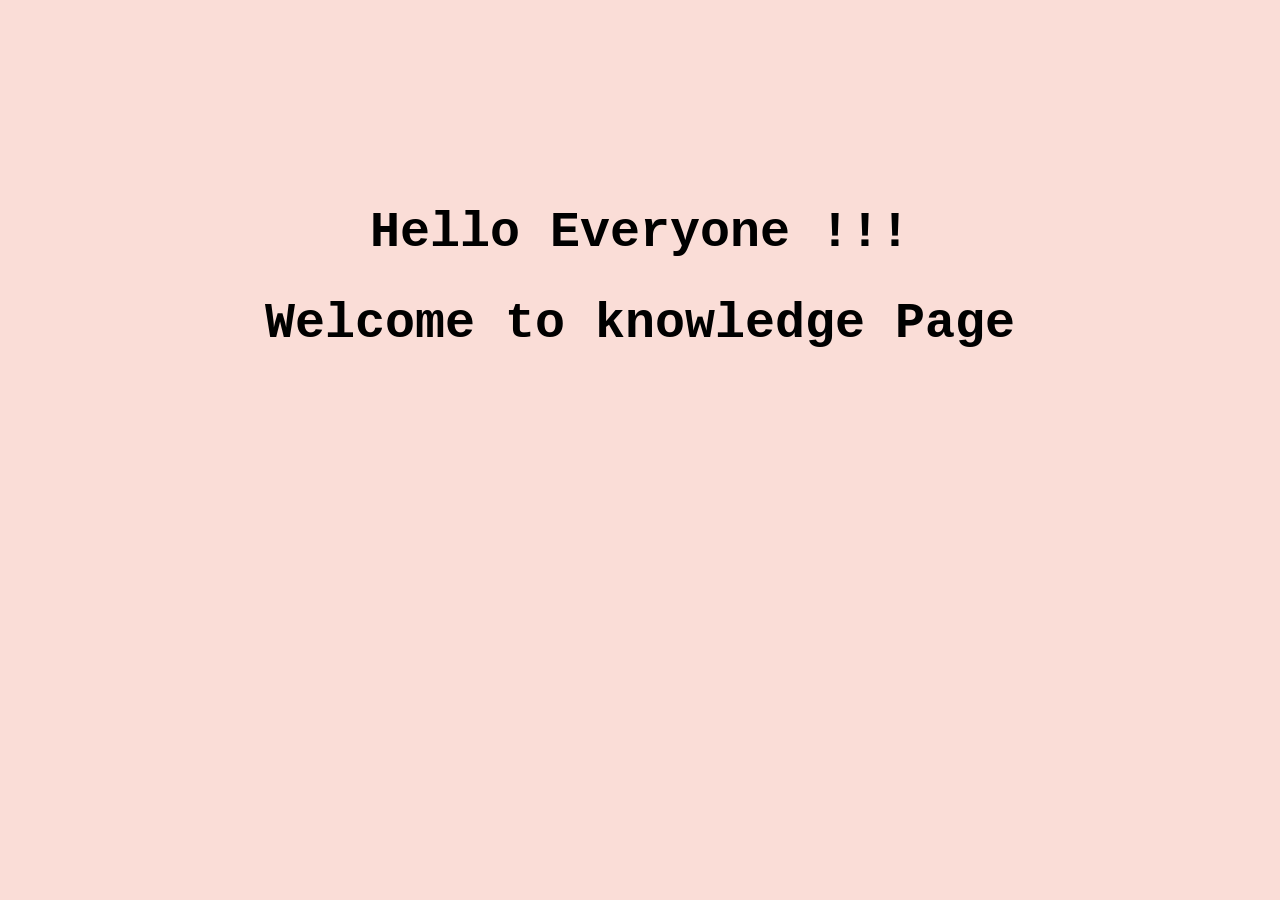
<file: index.html>
<!DOCTYPE html>
<html lang="en">
<head>
    <meta charset="UTF-8">
    <meta name="viewport" content="width=device-width, initial-scale=1.0">
    <title>Document</title>
    
</head>
  <style>
    * {
        margin: 0%;
        padding: 0%;
    }

    body {
        background-color: rgb(250, 221, 215);
    }

    h1 {
        color: black;
        font-size: 50px;
        font-family: 'Courier New', Courier, monospace;
        text-align: center;
        padding-top: 204px;
        align-items: center;
    }

    h3 {

        color: black;
        font-size: 50px;
        font-family: 'Courier New', Courier, monospace;
        text-align: center;
        padding-top: 34px;

    }
  </style>
<body>

      <h1>Hello Everyone !!!</h1>
      <h3>Welcome to knowledge Page</h3>
      
      
</body>
</html>
</file>
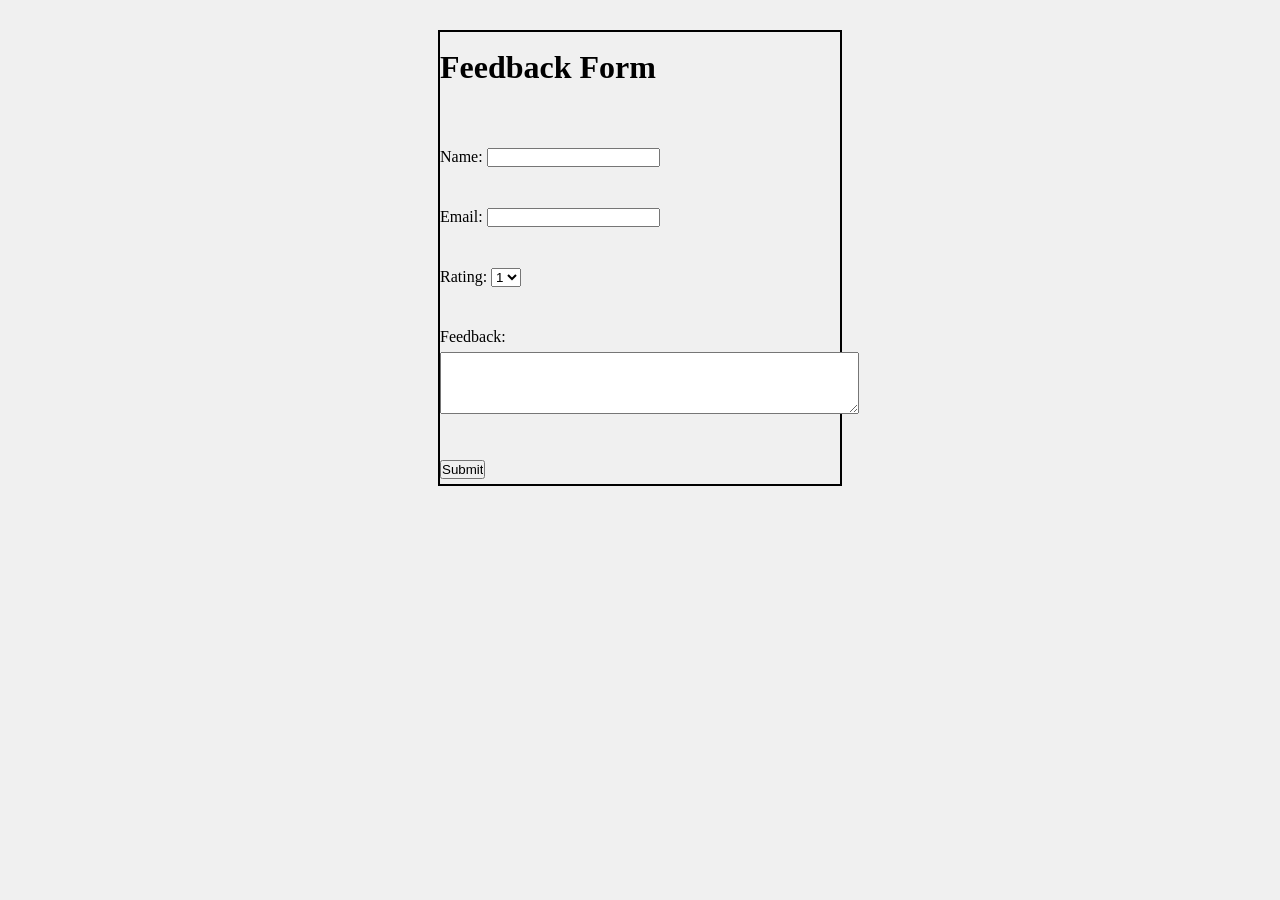
<file: test.html>
<!DOCTYPE html>
<html lang="en">
<head>
    <meta charset="UTF-8">
    <meta name="viewport" content="width=device-width, initial-scale=1.0">
    <title>Feedback form</title>
    <style>
        * {
            
            padding: 0%;
            margin: 0%;
        }

        div {
            margin: 30px;
            height: auto;
            width: 400px;
            border: 2px solid black ;
        }

        body {
            background-color: #f0f0f0;
            display: flex;
            flex-direction: column;
            align-items: center;
            justify-content: center;
            line-height: 30px;
        }

         h1 {
            margin-top: 20px;
         }

         
    </style>
</head>
<body>
     
      <div id="container">

      <h1>  Feedback Form</h1>
      <br>
      <br>
     <form action="gudddentomar1">
        <label for="name">Name:  </label>
        <input type="text" id="name" name="name"><br>

        <br>

        <label for="email">Email: </label>
        <input type="email" id="email" name="email"><br>

        <br>

         <label for="rating">Rating:</label>
         <select id="rating" name="rating">
            <option value="1">1</option>
            <option value="2">2</option>
            <option value="3">3</option>
            <option value="4">4</option>
            <option value="5">5</option>
         </select><br>
         <br>

        <label for="feedback">Feedback:</label><br>
        <textarea id="feedback" name="feedback" rows="4" cols="50"></textarea><br><br>

        <input type="submit" value="Submit">
     </form>
     </div>
</body>
</html>
</file>
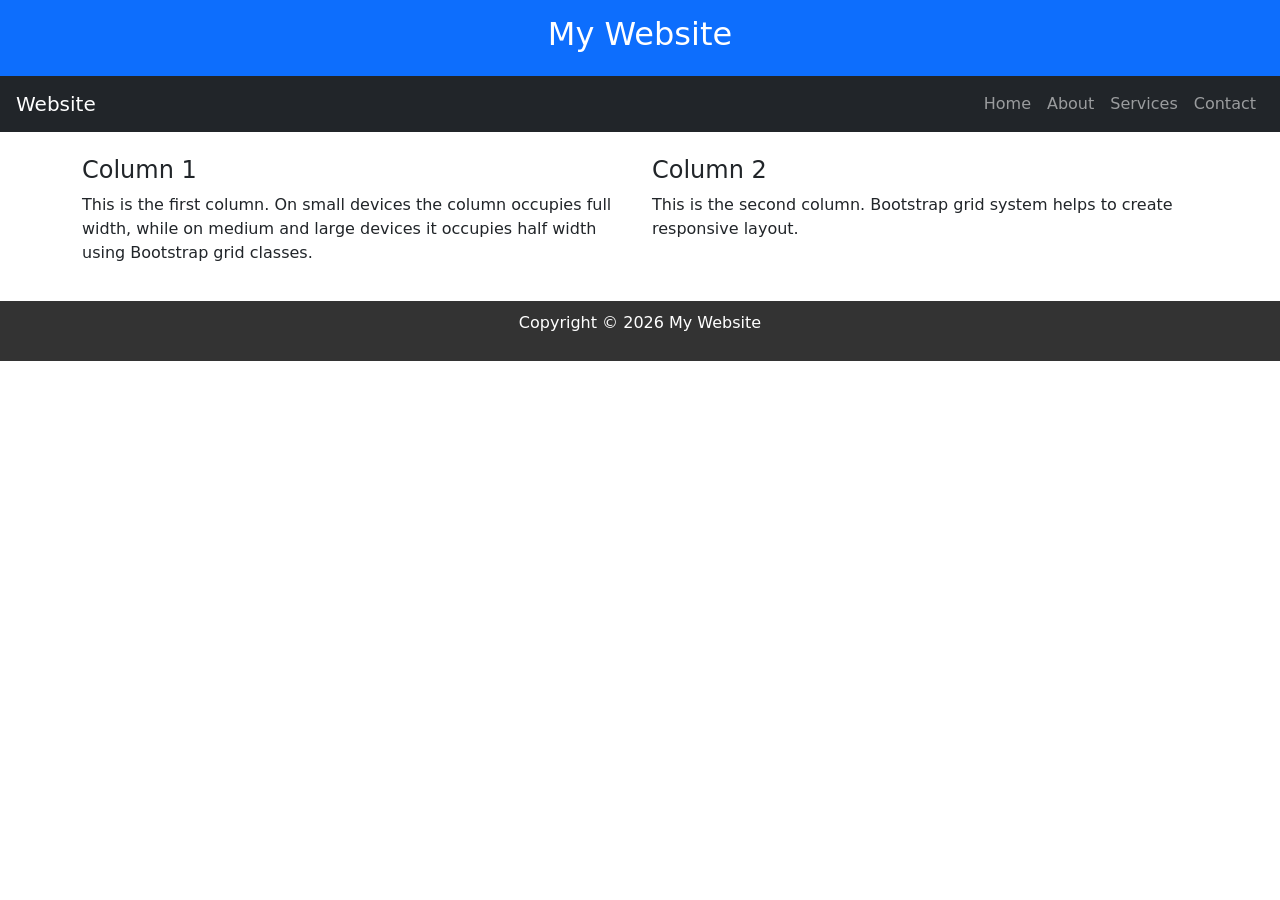
<file: exp--1/i.html>
<!DOCTYPE html>
<html>
<head>
<title>Responsive Web Page using Bootstrap Grid</title>
<meta name="viewport" content="width=device-width, initial-scale=1">
<!-- Bootstrap CSS -->
<link rel="stylesheet" href="https://cdn.jsdelivr.net/npm/bootstrap@5.3.2/dist/css/bootstrap.min.css">
<style>
header{
background-color:#0d6efd;
color:white;
text-align:center;
padding:15px;
}

footer{
background-color:#333;
color:white;
text-align:center;
padding:10px;
margin-top:20px;
}
</style>
</head>
<body>
<!-- Header -->
<header>
<h2>My Website</h2>
</header>
<!-- Navigation -->
<nav class="navbar navbar-dark bg-dark navbar-expand-lg">
<a class="navbar-brand ms-3" href="#">Website</a>
<ul class="navbar-nav ms-auto me-3">
<li class="nav-item">
<a class="nav-link" href="#">Home</a>
</li>

<li class="nav-item">
<a class="nav-link" href="#">About</a>
</li>
<li class="nav-item">
<a class="nav-link" href="#">Services</a>
</li>
<li class="nav-item">
<a class="nav-link" href="#">Contact</a>
</li>
</ul>
</nav>
<!-- Content -->
<div class="container mt-4">
<div class="row">
<div class="col-md-6 col-sm-12">
<h4>Column 1</h4>
<p>
This is the first column.
On small devices the column occupies full width, while on medium and large devices it occupies half width using Bootstrap grid classes. </p>
</div>
<div class="col-md-6 col-sm-12">
<h4>Column 2</h4>
<p>
This is the second column.
Bootstrap grid system helps to create responsive layout.
</p>
</div>
</div>
</div>
<!-- Footer -->
<footer>
<p>Copyright © 2026 My Website</p>
</footer>
</body>
</html>
</file>
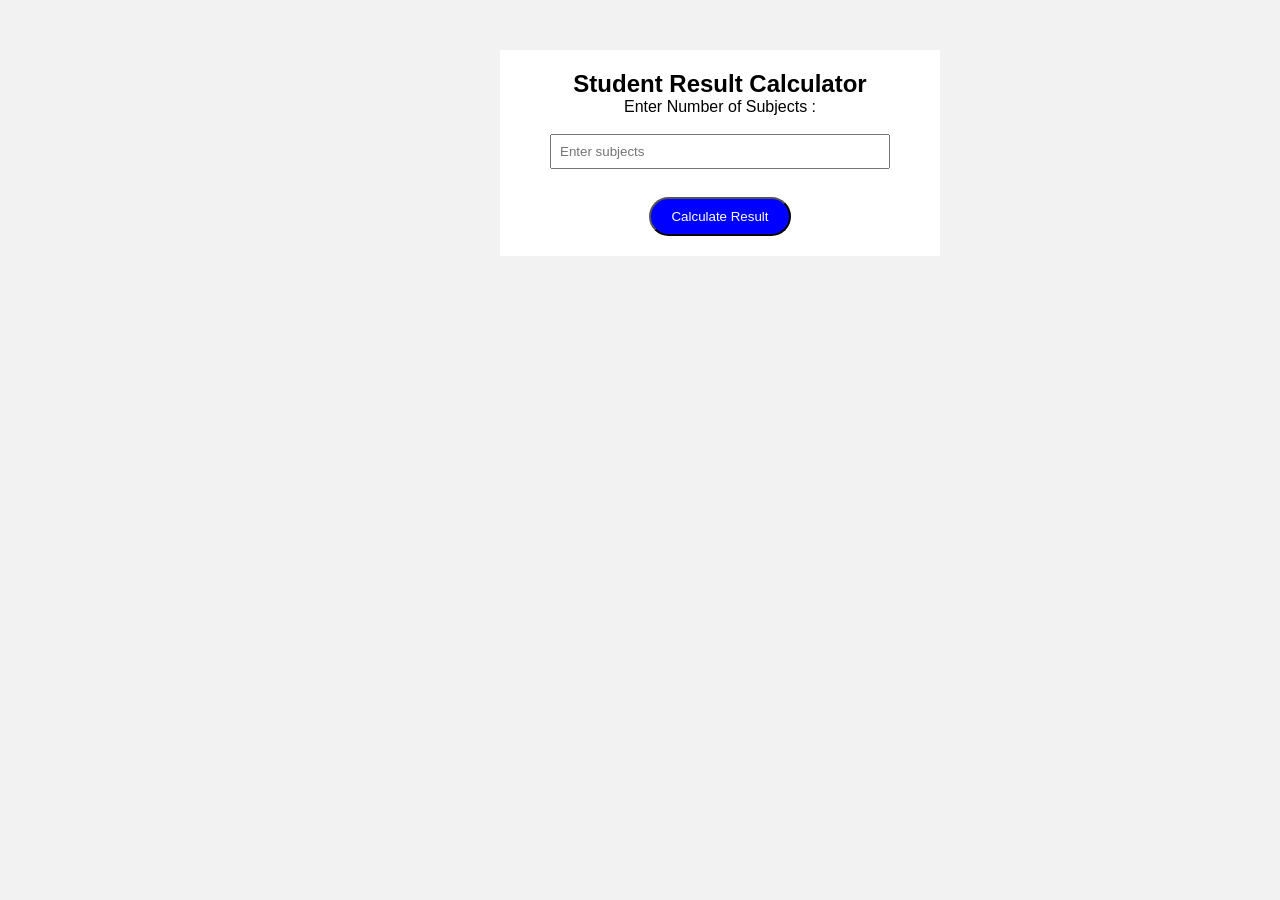
<file: exp-1/frist.html>
<!DOCTYPE html>
<html lang="en">
<head>
<meta charset="UTF-8">
<meta name="viewport" content="width=device-width, initial-scale=1.0">
<title>Student Result Calculator</title>
<link rel="stylesheet" href="style.css">
</head>
<body>

<div class="container">
<h2>Student Result Calculator</h2>

<label>Enter Number of Subjects :</label>
<br><br>

<input type="number" id="subject" placeholder="Enter subjects">
<br><br>

<button onclick="calculateResult()">Calculate Result</button>

<div id="result"></div>

</div>

<script src="code.js"></script>

</body>
</html>
</file>
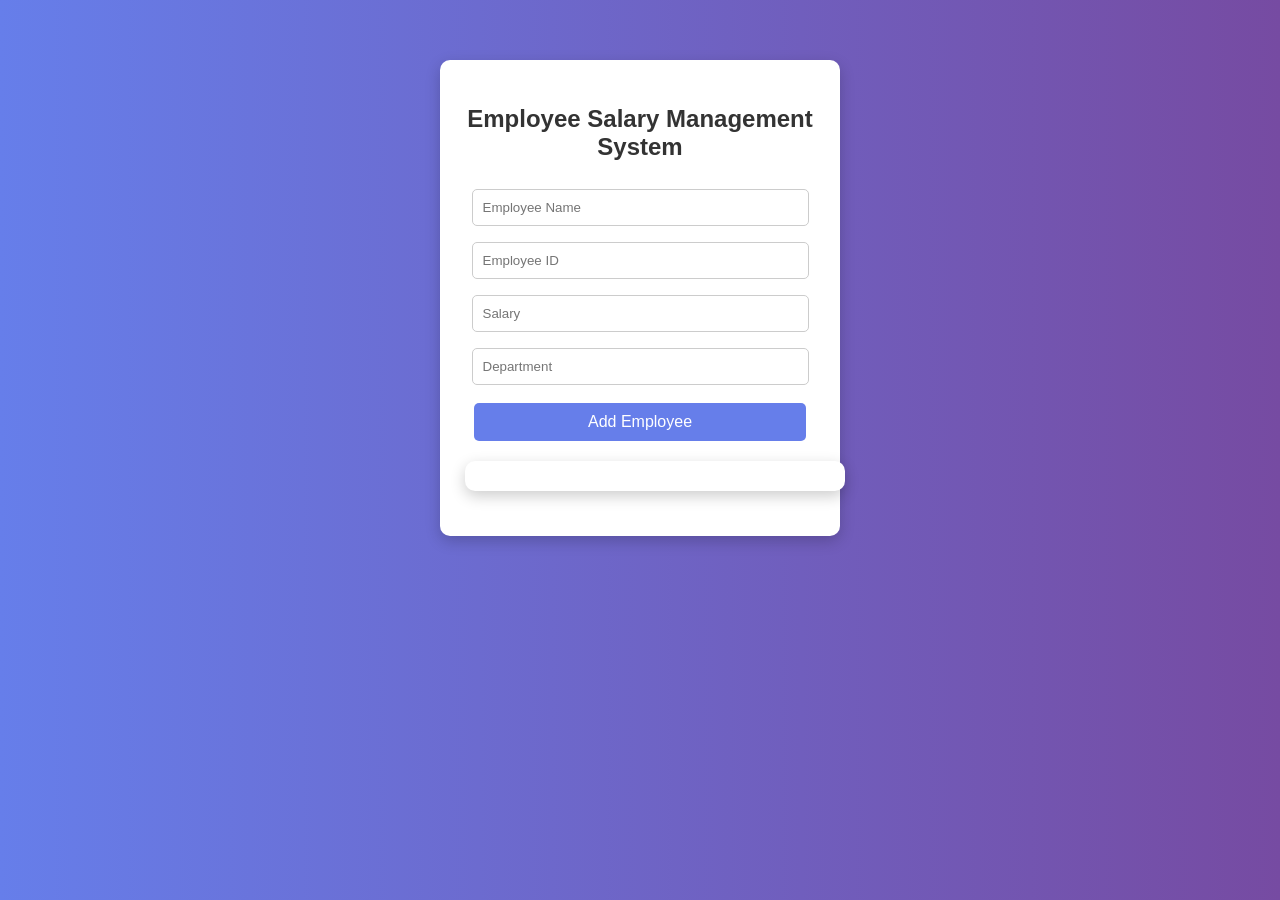
<file: exp-2/second.html>
<!DOCTYPE html>
<html lang="en">
<head>
    <meta charset="UTF-8">
    <meta name="viewport" content="width=device-width, initial-scale=1.0">
    <title>Document</title>
    <link rel="stylesheet" href="style2.css">
</head>
<body>
   
    <div class="container">
    <h2>Employee Salary Management System</h2>

    <!-- FIXED IDs -->
    <input type="text" id="name" placeholder="Employee Name">
    <input type="text" id="empId" placeholder="Employee ID">
    <input type="number" id="salary" placeholder="Salary">
    <input type="text" id="dept" placeholder="Department">

    <!-- FIXED FUNCTION NAME -->
    <button onclick="addEmployee()">Add Employee</button>

    <div id="result"></div>
</div>

  <script src="code2.js"></script>
</body>
</html>
</file>
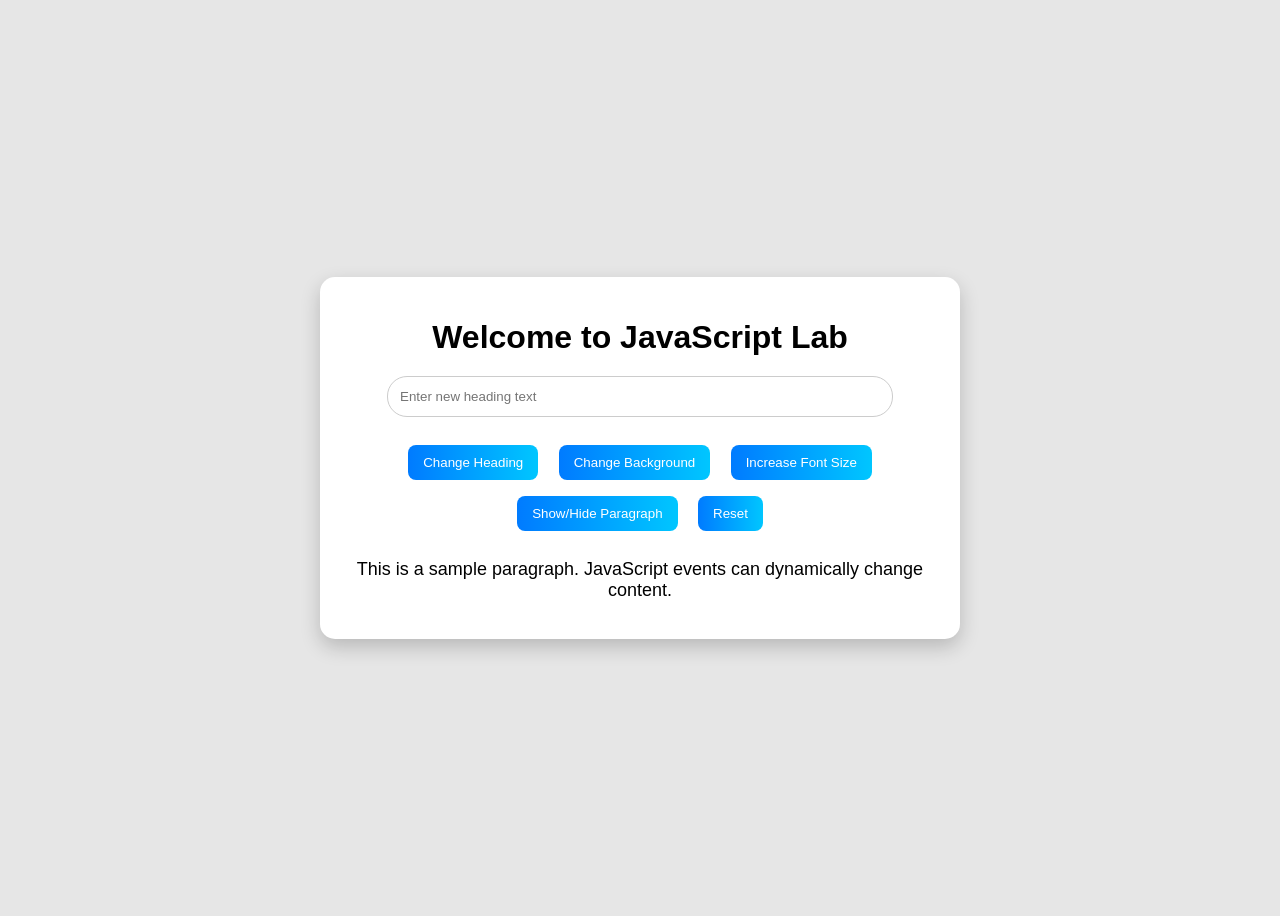
<file: exp-3/code3.html>
<!DOCTYPE html>
<html>
<head>
    <title>JavaScript Lab</title>
    <link rel="stylesheet" href="code3.css">
</head>
<body>

    <div class="container">
        <h1 id="heading">Welcome to JavaScript Lab</h1>

        <input type="text" id="inputText" placeholder="Enter new heading text">

        <div class="buttons">
            <button id="changeText">Change Heading</button>
            <button id="changeColor">Change Background</button>
            <button id="increaseFont">Increase Font Size</button>
            <button id="togglePara">Show/Hide Paragraph</button>
            <button id="reset">Reset</button>
        </div>

        <p id="para">
            This is a sample paragraph. JavaScript events can dynamically change content.
        </p>
    </div>

    <script src="code3.js"></script>

</body>
</html>
</file>
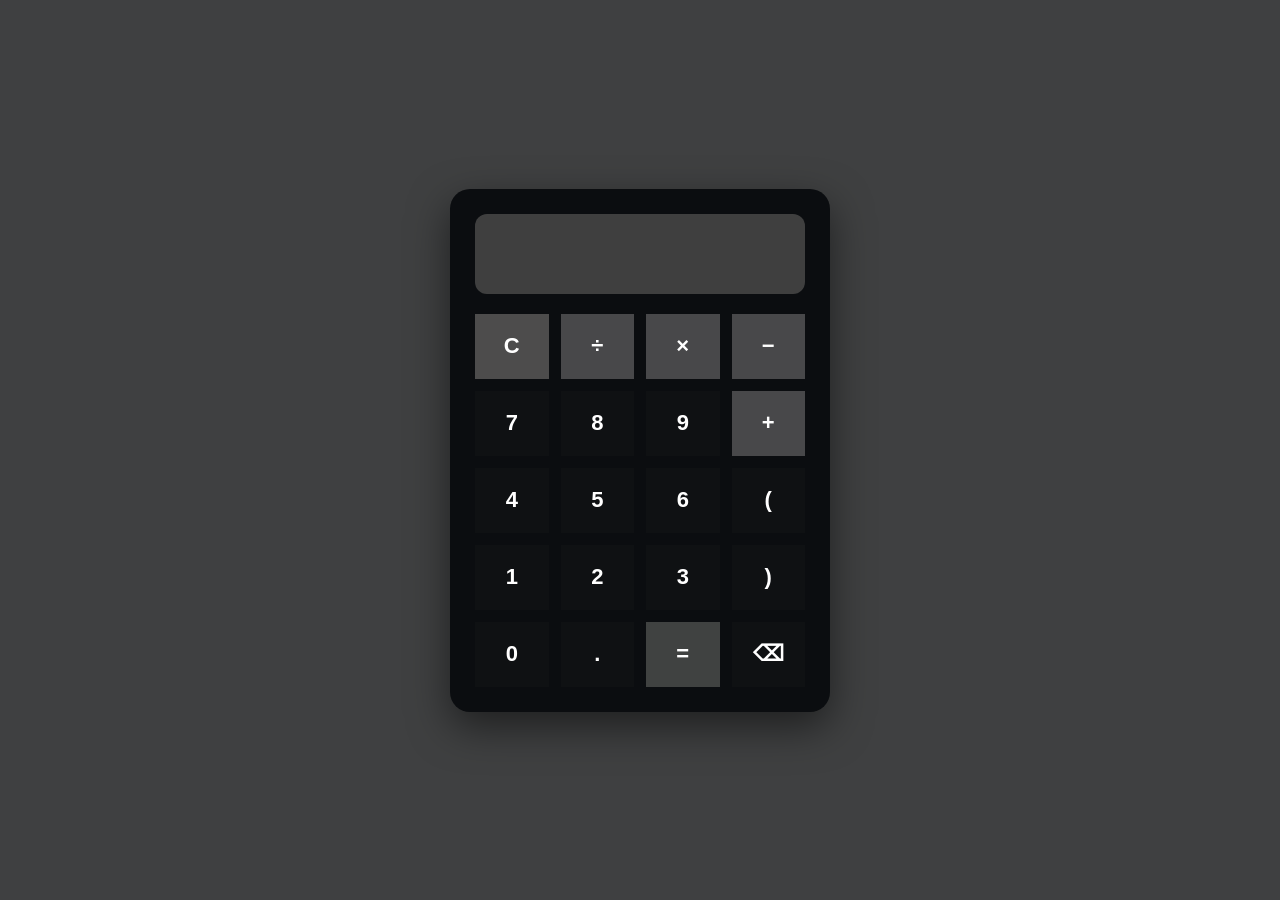
<file: JS Project/i.html>
<!DOCTYPE html>
<html>
<head>
    <title>Modern Calculator</title>

    <style>
        *{
            margin:0;
            padding:0;
            box-sizing:border-box;
            font-family:Arial, sans-serif;
        }

        body{
            height:100vh;
            display:flex;
            justify-content:center;
            align-items:center;
            background:#3f4041;
        }

        .calculator{
            width:380px;
            background:#0b0d10;
            padding:25px;
            border-radius:20px;
            box-shadow:0 15px 40px rgba(0,0,0,0.5);
        }

        #display{
            width:100%;
            height:80px;
            border:none;
            outline:none;
            background:#3f3f3f;
            color:white;
            font-size:35px;
            text-align:right;
            padding:15px;
            border-radius:12px;
            margin-bottom:20px;
        }

        .buttons{
            display:grid;
            grid-template-columns:repeat(4,1fr);
            gap:12px;
        }

        button{
            height:65px;
            border:none;
            border-radius:12px white;
            font-size:22px;
            font-weight:bold;
            cursor:pointer;
            background:#0f1113;
            color:white;
            transition:0.2s;
        }

        button:hover{
            transform:translateY(-2px);
            background: #838586;
        }

        .operator{
            background:#48484a;
            color:white;
        }

        .equal{
            background:#404241;
        }

        .clear{
            background:#4d4c4c;
        }
    </style>
</head>

<body>

<div class="calculator">

    <input type="text" id="display" readonly>

    <div class="buttons">

        <button class="clear" onclick="clearDisplay()">C</button>
        <button class="operator" onclick="append('/')">÷</button>
        <button class="operator" onclick="append('*')">×</button>
        <button class="operator" onclick="append('-')">−</button>

        <button onclick="append('7')">7</button>
        <button onclick="append('8')">8</button>
        <button onclick="append('9')">9</button>
        <button class="operator" onclick="append('+')">+</button>

        <button onclick="append('4')">4</button>
        <button onclick="append('5')">5</button>
        <button onclick="append('6')">6</button>
        <button onclick="append('(')">(</button>

        <button onclick="append('1')">1</button>
        <button onclick="append('2')">2</button>
        <button onclick="append('3')">3</button>
        <button onclick="append(')')">)</button>

        <button onclick="append('0')">0</button>
        <button onclick="append('.')">.</button>
        <button class="equal" onclick="calculate()">=</button>
        <button onclick="backspace()">⌫</button>

    </div>

</div>

<script>

function append(value){
    document.getElementById("display").value += value;
}

function clearDisplay(){
    document.getElementById("display").value = "";
}

function backspace(){
    let display = document.getElementById("display");
    display.value = display.value.slice(0,-1);
}

function calculate(){
    let display = document.getElementById("display");

    try{
        display.value = eval(display.value);
    }
    catch{
        display.value = "Error";
    }
}

</script>

</body>
</html>
</file>
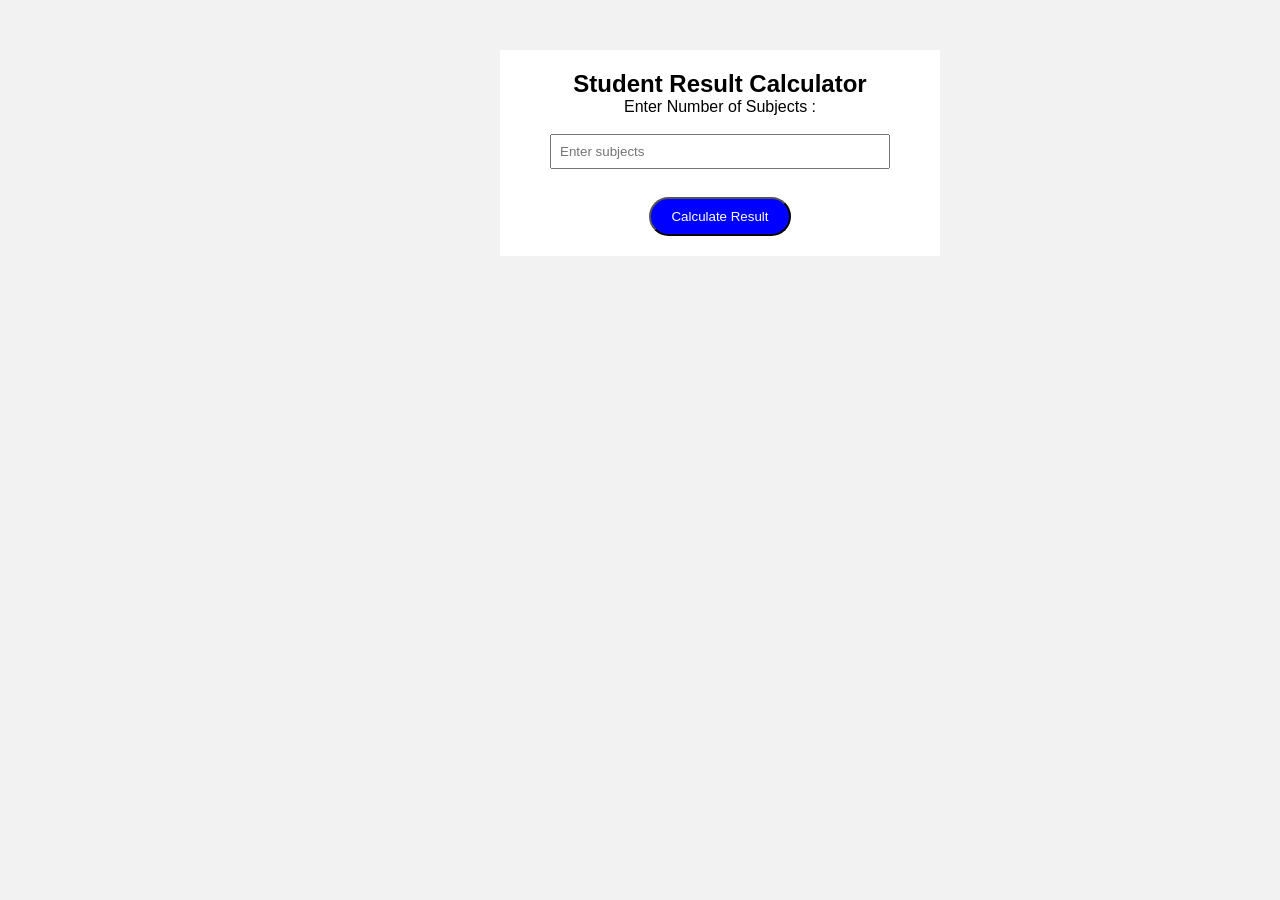
<file: praticle--1/frist.html>
<!DOCTYPE html>
<html lang="en">
<head>
<meta charset="UTF-8">
<meta name="viewport" content="width=device-width, initial-scale=1.0">
<title>Student Result Calculator</title>
<link rel="stylesheet" href="style.css">

</head>

<body>

<div class="container">

<h2>Student Result Calculator</h2>

<label>Enter Number of Subjects :</label>
<br><br>

<input type="number" id="subject" placeholder="Enter subjects">
<br><br>

<button onclick="calculateResult()">Calculate Result</button>

<div id="result"></div>

</div>

<script src="code.js"></script>

</body>
</html>
</file>
<file: exp-1/style.css>
* {
    margin: 0px;
    padding: 0px;
}

body{
    font-family: Arial;
    text-align: center;
    background-color: #f2f2f2;
    justify-content: center;
}

.container{
    background: white;
    padding: 20px;
    width: 400px;
    margin: auto;
    margin-top: 50px;
    color: black;
    margin-left: 500px;
    
    
}

button{
    padding: 10px 20px;
    margin-top: 10px;
    color: white;
    background-color: blue;
    border-radius: 30px;
}

input {
    padding:8px;
    width: 80%;
}

result {
    margin-top: 15px;
    font-weight: bold;
}
</file>
<file: exp-2/style2.css>
body {
    font-family: Arial, sans-serif;
    background: linear-gradient(to right, #667eea, #764ba2);
    margin: 0;
    padding: 0;
}

.container {
    width: 350px;
    margin: 60px auto;
    padding: 25px;
    background: white;
    border-radius: 10px;
    box-shadow: 0px 5px 15px rgba(0,0,0,0.2);
    text-align: center;
}

h2 {
    margin-bottom: 20px;
    color: #333;
}

input {
    width: 90%;
    padding: 10px;
    margin: 8px 0;
    border: 1px solid #ccc;
    border-radius: 5px;
    outline: none;
    transition: 0.3s;
}

input:focus {
    border-color: #667eea;
    box-shadow: 0 0 5px #667eea;
}

button {
    width: 95%;
    padding: 10px;
    margin-top: 10px;
    border: none;
    background: #667eea;
    color: white;
    font-size: 16px;
    border-radius: 5px;
    cursor: pointer;
    transition: 0.3s;
}

button:hover {
    background: #5a67d8;
}

#result {
    width: 350px;
    margin: 20px auto;
    padding: 15px;
    background: white;
    border-radius: 10px;
    box-shadow: 0px 5px 15px rgba(0,0,0,0.2);
}

#result p {
    background: #f1f1f1;
    padding: 10px;
    border-radius: 5px;
    margin: 8px 0;
}
</file>
<file: exp-3/code3.css>
body {
    font-family: Arial, sans-serif;
    background: #e6e6e6;
    display: flex;
    justify-content: center;
    align-items: center;
    height: 100vh;
}

/* Card Container */
.container {
    background: white;
    padding: 20px;
    width: 600px;
    border-radius: 15px;
    text-align: center;
    box-shadow: 0px 8px 20px rgba(0, 0, 0, 0.2);
}

h1 {
    margin-bottom: 20px;
}

/* Input */
input {
    width: 80%;
    padding: 12px;
    margin-bottom: 20px;
    border-radius: 20px;
    border: 1px solid #ccc;
}

/* Buttons */
.buttons {
    margin-bottom: 20px;
}

button {
    background: linear-gradient(to right, #007BFF, #00c6ff);
    color: white;
    border: none;
    padding: 10px 15px;
    margin: 8px;
    border-radius: 8px;
    cursor: pointer;
    transition: 0.3s;
}

button:hover {
    transform: scale(1.05);
    opacity: 0.9;
}

p {
    font-size: 18px;
}
</file>
<file: praticle--1/style.css>
* {
    margin: 0px;
    padding: 0px;
}


body{
    font-family: Arial;
    text-align: center;
    background-color: #f2f2f2;
    justify-content: center;
}

.container{
    background: white;
    padding: 20px;
    width: 400px;
    margin: auto;
    margin-top: 50px;
    color: black;
    margin-left: 500px;
    
    
}

button{
    padding: 10px 20px;
    margin-top: 10px;
    color: white;
    background-color: blue;
    border-radius: 30px;
}

input {
    padding:8px;
    width: 80%;
}

result {
    margin-top: 15px;
    font-weight: bold;
}
</file>
